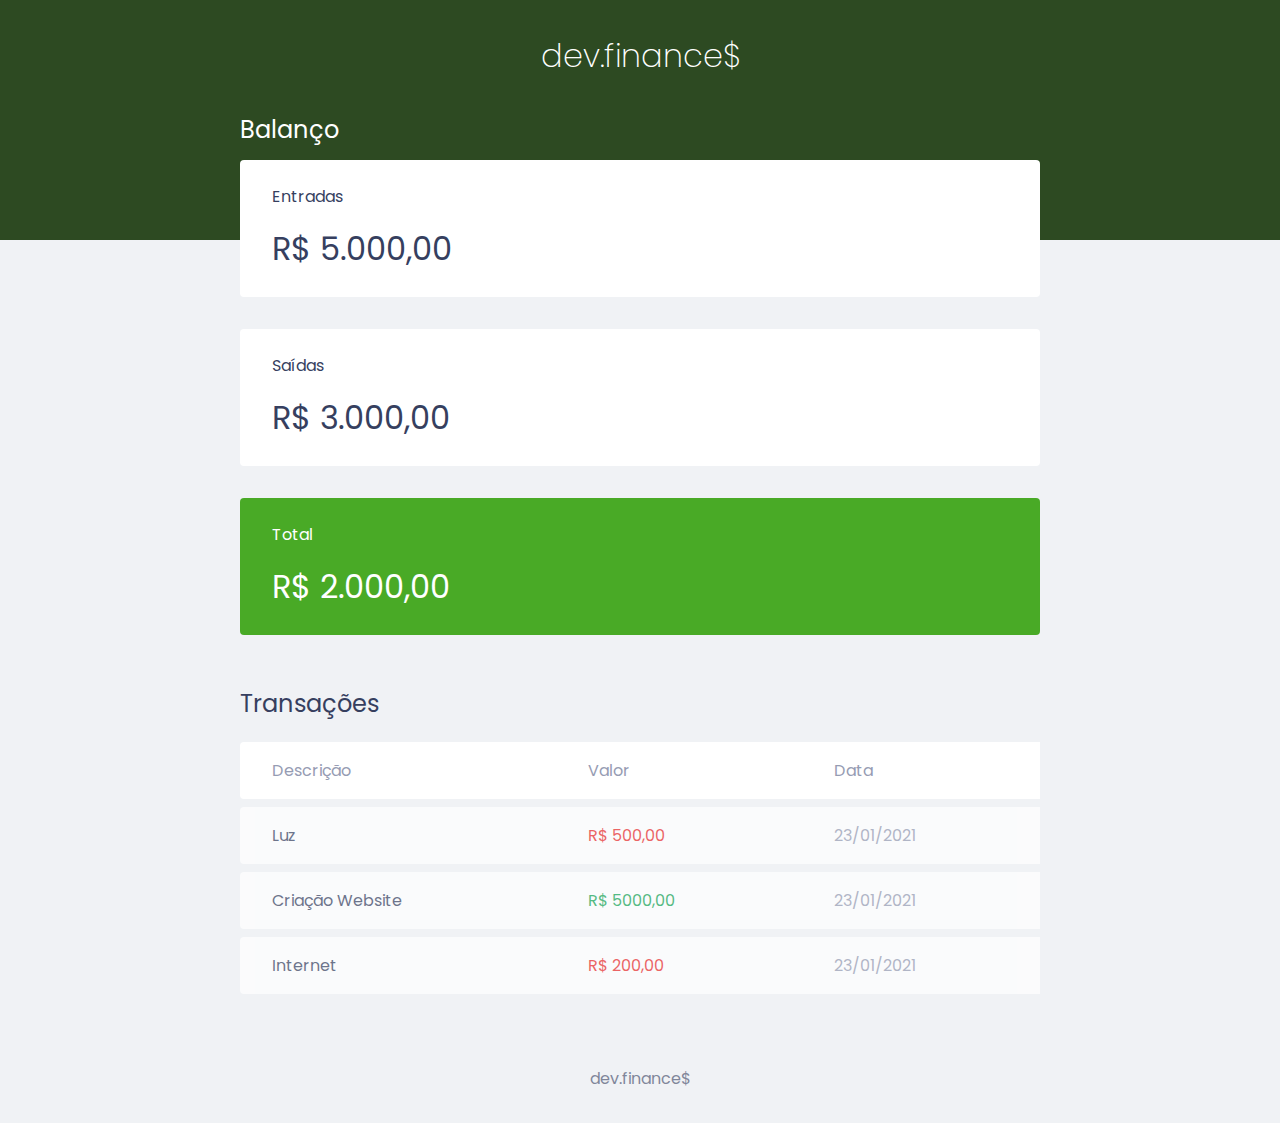
<file: Atividades/A12/index.html>
<!DOCTYPE html>
<html lang="pt-br">

<head>
    <meta charset="UTF-8">
    <meta http-equiv="X-UA-Compatible" content="IE=edge">
    <meta name="viewport" content="width=device-width, initial-scale=1.0">
    <link rel="stylesheet" href="style.css">
    <title>dev.finance$</title>
</head>

<body>
    <header>
        <h1 id="logo">dev.finance$</h1>
    </header>

    <main class="container">

        <section id="Balance">
            <h2>Balanço</h2>

            <div class="card">
                <h3>Entradas</h3>
                <p>R$ 5.000,00</p>
            </div>

            <div class="card">
                <h3>Saídas</h3>
                <p>R$ 3.000,00</p>
            </div>

            <div class="card total">
                <h3>Total</h3>
                <p>R$ 2.000,00</p>
            </div>
        </section>

        <section id="Transaction">
            <h2>Transações</h2>
        </section>

        <table id="data-table">
            <thead>
                <tr>
                    <th>Descrição</th>
                    <th>Valor</th>
                    <th>Data</th>
                </tr>
            </thead>

            <tbody>
                <tr>
                    <td class="description">Luz</td>
                    <td class="expense">R$ 500,00</td>
                    <td class="date">23/01/2021</td>
                </tr>

                <tr>
                    <td class="description">Criação Website</td>
                    <td class="income">R$ 5000,00</td>
                    <td class="date">23/01/2021</td>
                </tr>

                <tr>
                    <td class="description">Internet</td>
                    <td class="expense">R$ 200,00</td>
                    <td class="date">23/01/2021</td>
                </tr>
            </tbody>
        </table>
    </main>


    <footer>
        <p>dev.finance$</p>
    </footer>

</body>

</html>
</file>
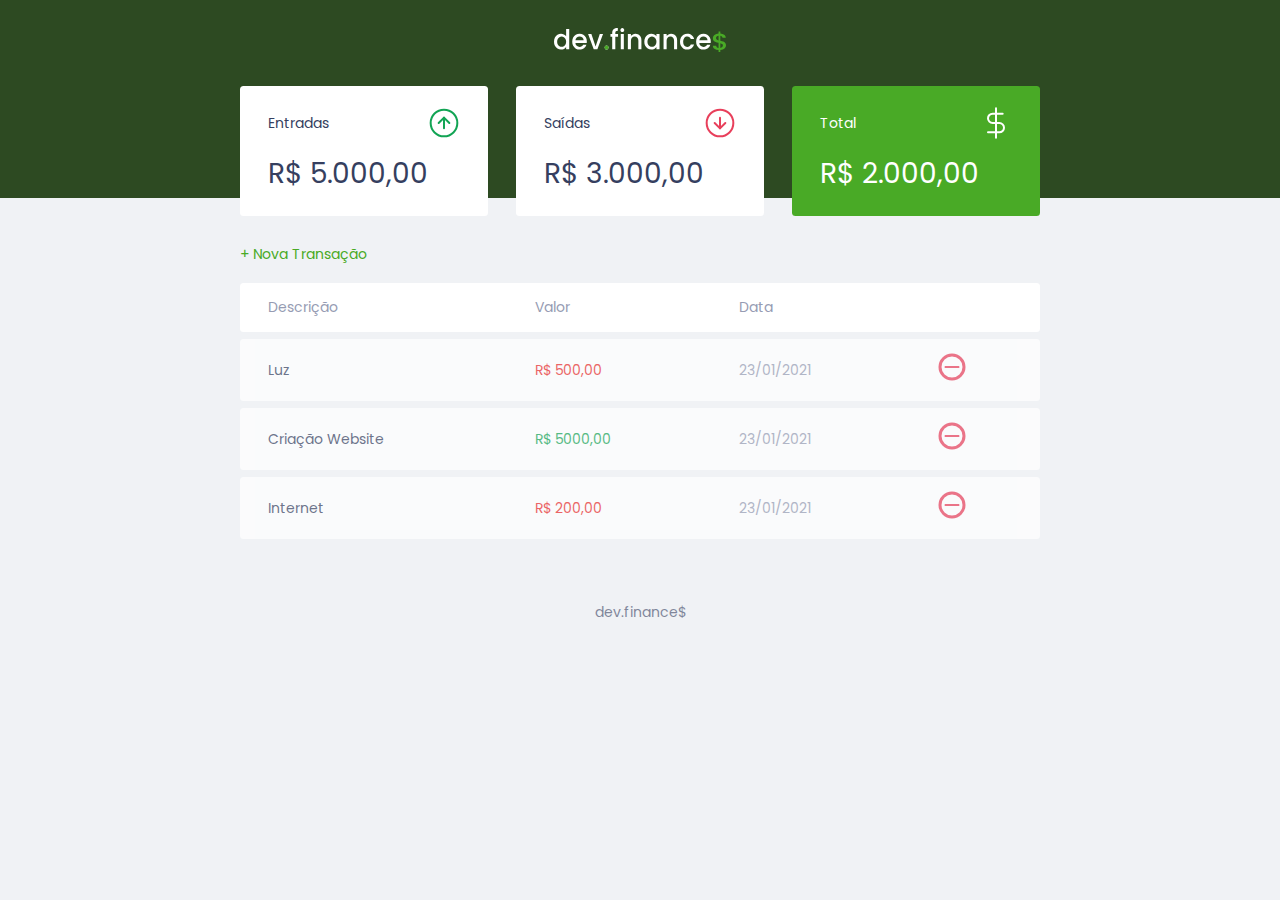
<file: Atividades/A13/index.html>
<!DOCTYPE html>
<html lang="pt-br">

<head>
    <meta charset="UTF-8">
    <meta http-equiv="X-UA-Compatible" content="IE=edge">
    <meta name="viewport" content="width=device-width, initial-scale=1.0">
    <link rel="stylesheet" href="style.css">
    <title>dev.finance$</title>
</head>

<body>
    <header>
        <img src="./assets/logo.svg" alt="Logo Dev Finance">
    </header>

    <main class="container">

        <section id="Balance">
            <h2 class="sr-only">Balanço</h2>

            <div class="card">
                <h3>
                    <span>Entradas</span>
                    <img src="./assets/income.svg" alt="Imagem de entradas">
                </h3>
                <p>R$ 5.000,00</p>
            </div>

            <div class="card">
                <h3>
                    <span>Saídas</span>
                    <img src="./assets/expense.svg" alt="Imagem de saídas">
                </h3>
                <p>R$ 3.000,00</p>
            </div>

            <div class="card total">
                <h3>
                    <span>Total</span>
                    <img src="./assets/total.svg" alt="Imagem de total">
                </h3>
                <p>R$ 2.000,00</p>
            </div>
        </section>

        <section id="Transaction">
            <h2 class="sr-only">Transações</h2>
        </section>

        <a href="#" onclick = "Modal.open()" class="button new">+ Nova Transação</a>

        <table id="data-table">
            <thead>
                <tr>
                    <th>Descrição</th>
                    <th>Valor</th>
                    <th>Data</th>
                    <th></th>
                </tr>
            </thead>

            <tbody>
                <tr>
                    <td class="description">Luz</td>
                    <td class="expense">R$ 500,00</td>
                    <td class="date">23/01/2021</td>
                    <td>
                        <img src="./assets/minus.svg" alt="Remover transação">
                    </td>
                </tr>

                <tr>
                    <td class="description">Criação Website</td>
                    <td class="income">R$ 5000,00</td>
                    <td class="date">23/01/2021</td>
                    <td>
                        <img src="./assets/minus.svg" alt="Remover transação">
                    </td>
                </tr>

                <tr>
                    <td class="description">Internet</td>
                    <td class="expense">R$ 200,00</td>
                    <td class="date">23/01/2021</td>
                    <td>
                        <img src="./assets/minus.svg" alt="Remover transação">
                    </td>
                </tr>
            </tbody>
        </table>
    </main>

    <div class="modal-overlay">
        <div class="modal">
            <div id="form">
                <h2>Nova Transação</h2>
                <form action="">
                    <div class="input-group">
                        <label class="sr-only" for="description">Descrição</label>
                        <input type="text" id="description" name="description" placeholder="Descrição">
                    </div>

                    <div class="input-group">
                        <label class="sr-only" for="amount">Valor</label>
                        <input type="number" step="0.01" id="amount" name="amount" placeholder="0,00">
                        <small class="help"> Use o sinal - (negativo) para despesas e , (vírgula) para casas
                            decimais.</small>
                    </div>

                    <div class="input-group">
                        <label class="sr-only" for="date">Data</label>
                        <input type="date" id="date" name="date">
                    </div>

                    <div class="input-group actions">
                        <a href="#"  onclick = "Modal.close()"  class="button cancel">Cancelar</a>
                        <button>Salvar</button>
                    </div>
                </form>
            </div>
        </div>
    </div>


    <footer>
        <p>dev.finance$</p>
    </footer>

    <script>
        const Modal = {
            open(){
                //abrir modal
                //adicionar a classe active ao modal
                document.querySelector('.modal-overlay')
                .classList.add('active')
            },

            close(){
                //fechar o modal
                //remover a classe active do modal
                document.querySelector('.modal-overlay')
                .classList.remove('active')
            }
        }
    </script>

</body>

</html>
</file>
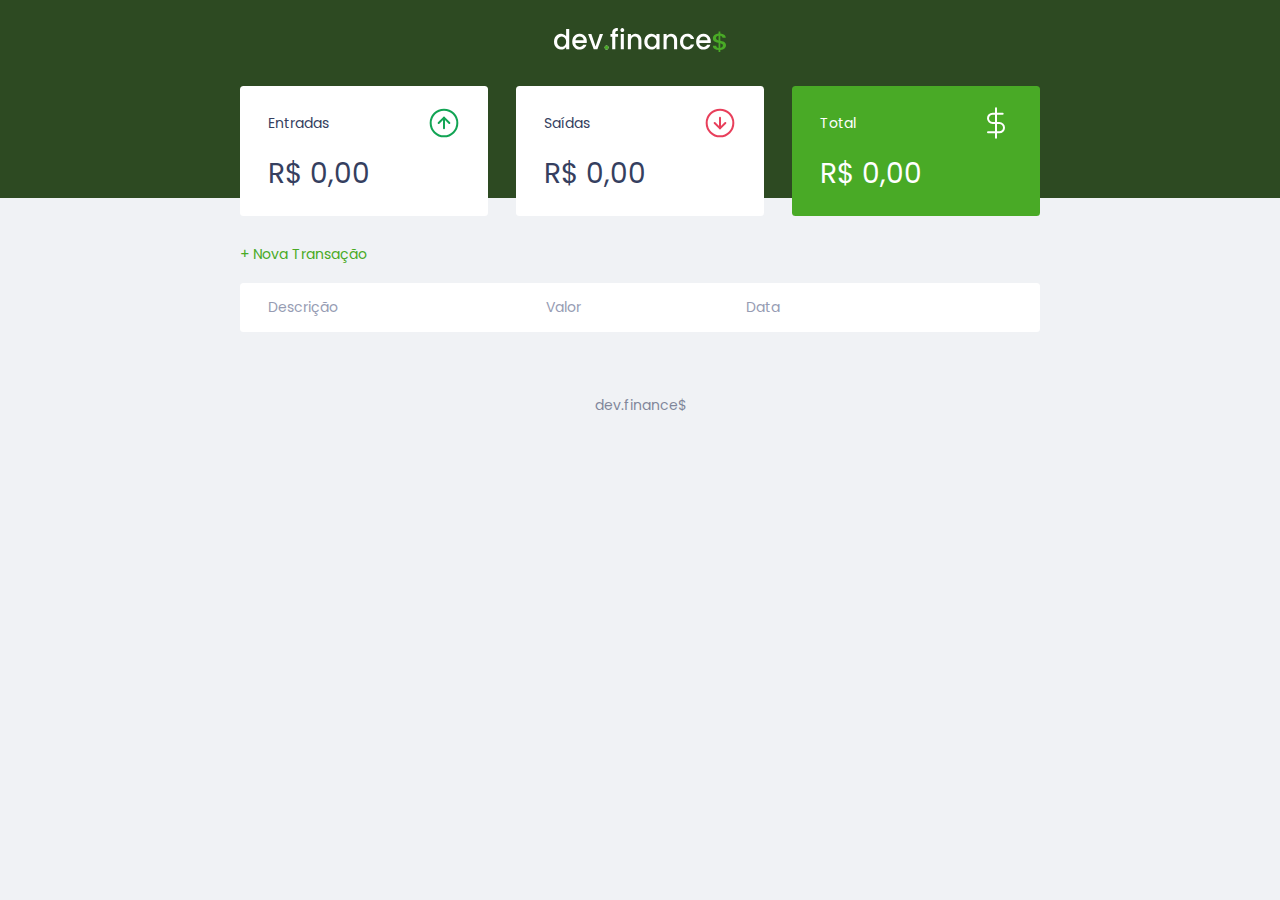
<file: Atividades/A14/index.html>
<!DOCTYPE html>
<html lang="pt-br">

<head>
    <meta charset="UTF-8">
    <meta http-equiv="X-UA-Compatible" content="IE=edge">
    <meta name="viewport" content="width=device-width, initial-scale=1.0">
    <link rel="stylesheet" href="style.css">
    <title>dev.finance$</title>
</head>

<body>
    <header>
        <img src="./assets/logo.svg" alt="Logo Dev Finance">
    </header>

    <main class="container">

        <section id="Balance">
            <h2 class="sr-only">Balanço</h2>

            <div class="card">
                <h3>
                    <span>Entradas</span>
                    <img src="./assets/income.svg" alt="Imagem de entradas">
                </h3>
                <p id= "incomeDisplay">0,00</p>
            </div>

            <div class="card">
                <h3>
                    <span>Saídas</span>
                    <img src="./assets/expense.svg" alt="Imagem de saídas">
                </h3>
                <p id= "expenseDisplay">0,00</p>
            </div>

            <div class="card total">
                <h3>
                    <span>Total</span>
                    <img src="./assets/total.svg" alt="Imagem de total">
                </h3>
                <p id= "totalDisplay">R$ 2.000,00</p>
            </div>
        </section>

        <section id="Transaction">
            <h2 class="sr-only">Transações</h2>
        </section>

        <a href="#" onclick = "Modal.open()" class="button new">+ Nova Transação</a>

        <table id="data-table">
            <thead>
                <tr>
                    <th>Descrição</th>
                    <th>Valor</th>
                    <th>Data</th>
                    <th></th>
                </tr>
            </thead>

            <tbody>
            
            </tbody>
        </table>
    </main>

    <div class="modal-overlay">
        <div class="modal">
            <div id="form">
                <h2>Nova Transação</h2>
                <form action="" onsubmit= "Form.submit(event)">
                    <div class="input-group">
                        <label class="sr-only" for="description">Descrição</label>
                        <input type="text" id="description" name="description" placeholder="Descrição">
                    </div>

                    <div class="input-group">
                        <label class="sr-only" for="amount">Valor</label>
                        <input type="number" step="0.01" id="amount" name="amount" placeholder="0,00">
                        <small class="help"> Use o sinal - (negativo) para despesas e , (vírgula) para casas
                            decimais.</small>
                    </div>

                    <div class="input-group">
                        <label class="sr-only" for="date">Data</label>
                        <input type="date" id="date" name="date">
                    </div>

                    <div class="input-group actions">
                        <a href="#"  onclick = "Modal.close()"  class="button cancel">Cancelar</a>
                        <button>Salvar</button>
                    </div>
                </form>
            </div>
        </div>
    </div>


    <footer>
        <p>dev.finance$</p>
    </footer>

    <script src="./script.js"></script>

</body>

</html>
</file>
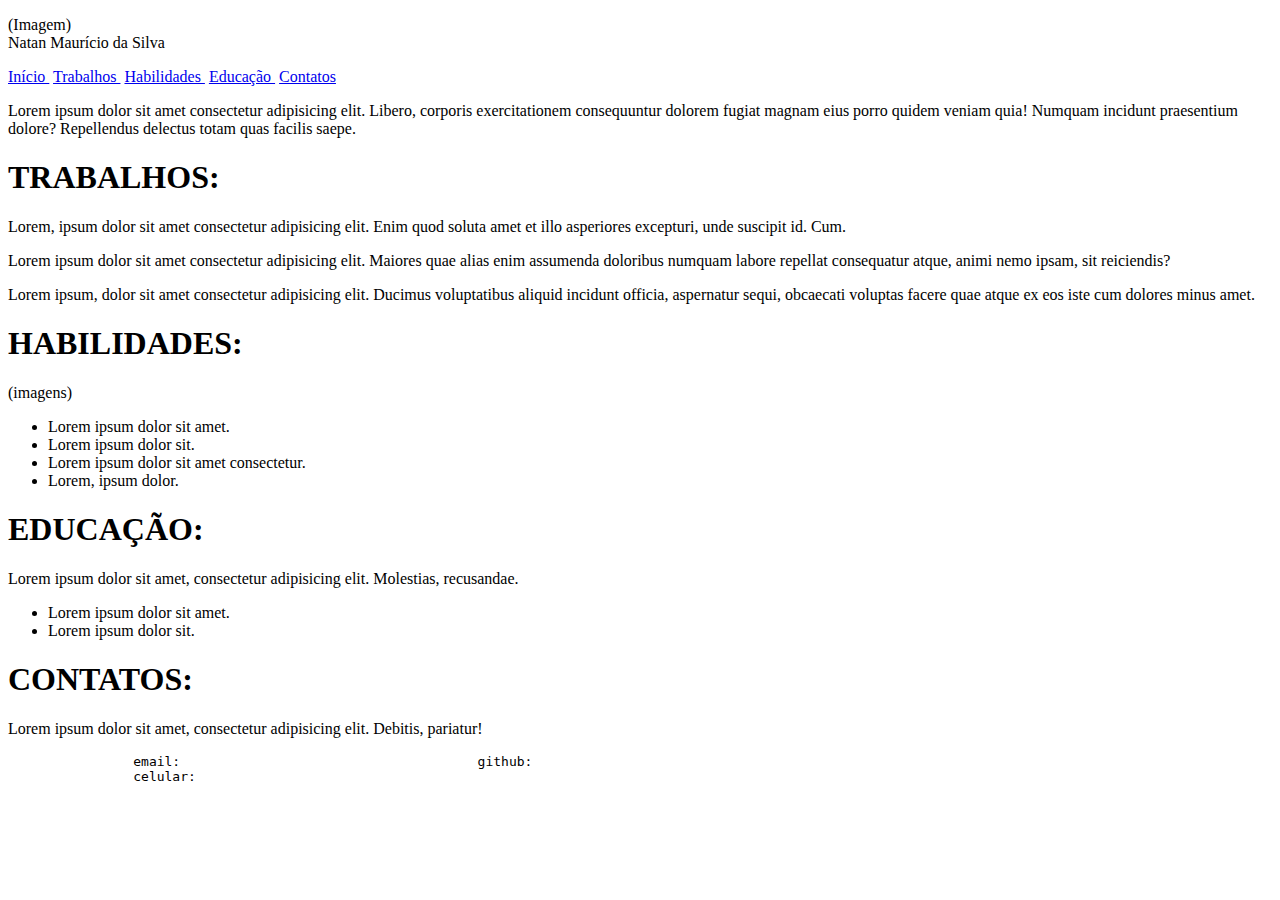
<file: Atividades/A4/Atividade4.html>
<!DOCTYPE html>
<html lang="pt-br">
<head>
    <meta charset="UTF-8">
    <title>Atividade 4</title>
</head>

<body>
    <header> 
        <p>(Imagem)<br>Natan Maurício da Silva</p>
        <nav>
            <!--Links de Navegação:-->
            <a href="#">Início&nbsp;</a>
            <a href="#">Trabalhos&nbsp;</a>
            <a href="#">Habilidades&nbsp;</a>
            <a href="#">Educação&nbsp;</a>
            <a href="#">Contatos</a>
        </nav>
    </header>

    <main>

        <article>
            <!--Apresentação:-->
            <p>Lorem ipsum dolor sit amet consectetur adipisicing elit. Libero, corporis exercitationem consequuntur dolorem fugiat magnam eius porro quidem veniam quia! Numquam incidunt praesentium dolore? Repellendus delectus totam quas facilis saepe.</p>
        </article>

        <article> 
            <h1>TRABALHOS:</h1>
            <p>Lorem, ipsum dolor sit amet consectetur adipisicing elit. Enim quod soluta amet et illo asperiores excepturi, unde suscipit id. Cum.</p>
            <p>Lorem ipsum dolor sit amet consectetur adipisicing elit. Maiores quae alias enim assumenda doloribus numquam labore repellat consequatur atque, animi nemo ipsam, sit reiciendis?</p>
            <p>Lorem ipsum, dolor sit amet consectetur adipisicing elit. Ducimus voluptatibus aliquid incidunt officia, aspernatur sequi, obcaecati voluptas facere quae atque ex eos iste cum dolores minus amet.</p>
        </article>

        <article> 
            <h1>HABILIDADES:</h1>
            <p>(imagens)</p>
            <ul>
                <li>Lorem ipsum dolor sit amet.</li>
                <li>Lorem ipsum dolor sit.</li>
                <li>Lorem ipsum dolor sit amet consectetur.</li>
                <li>Lorem, ipsum dolor.</li>
            </ul>
        </article>

        <article>
            <h1>EDUCAÇÃO:</h1>
            <p>Lorem ipsum dolor sit amet, consectetur adipisicing elit. Molestias, recusandae.</p>
            <ul>
                <li>Lorem ipsum dolor sit amet.</li>
                <li>Lorem ipsum dolor sit.</li>
            </ul>
        </article>

        <article> 
            <h1>CONTATOS:</h1>
            <p>Lorem ipsum dolor sit amet, consectetur adipisicing elit. Debitis, pariatur!</p>
            <pre>
                email:                                      github:
                celular:
            </pre>
        </article>

    </main>
</body>

</html>
</file>
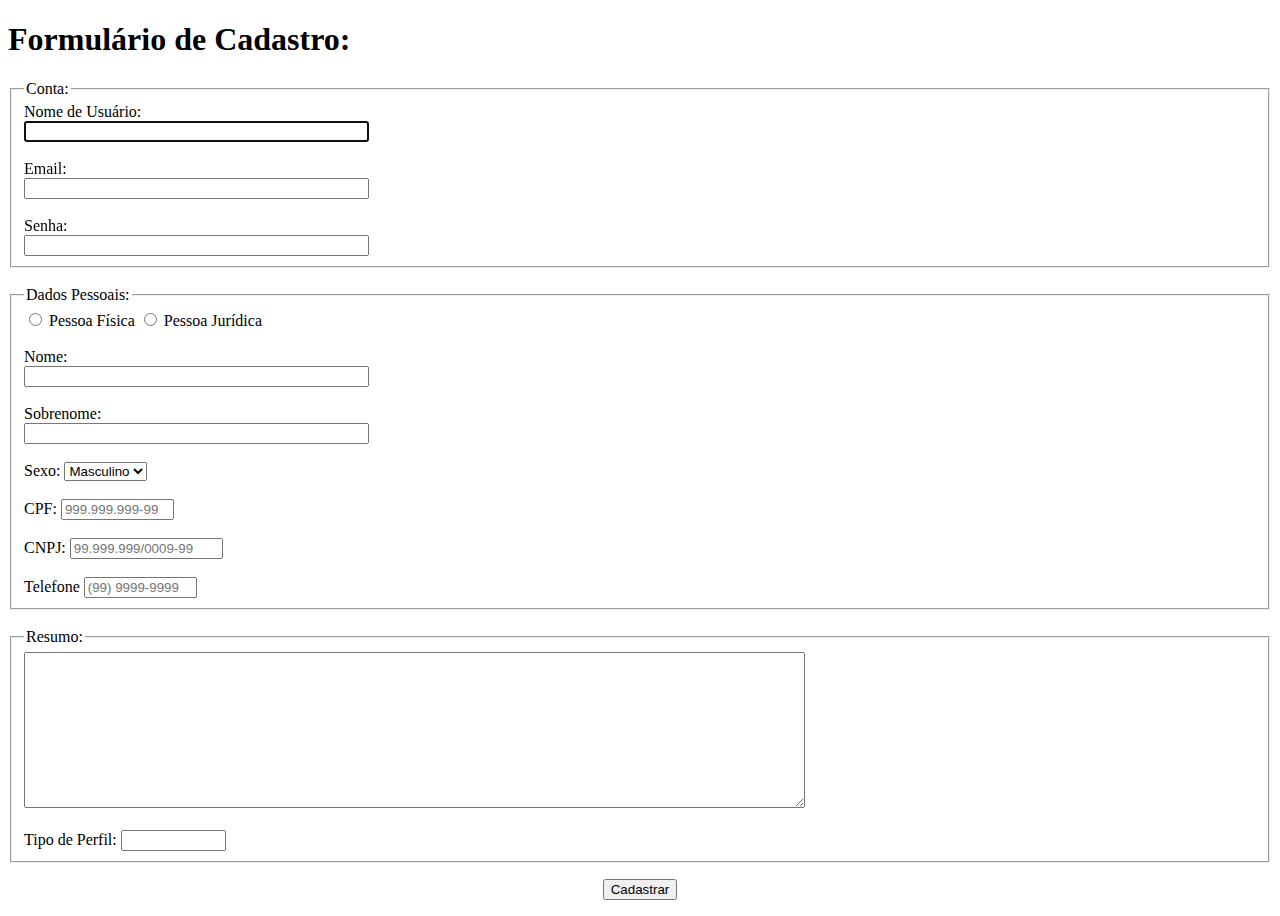
<file: Atividades/A5/Atividade5.html>
<!DOCTYPE html>
<html lang="pt-br">
<head>
    <meta charset="UTF-8">
    <title>Atividade 5</title>
</head>

<body>
    <h1>Formulário de Cadastro:</h1>
    <form>
        <fieldset>
            <legend>Conta:</legend>
            <label for="uname">Nome de Usuário:</label>
            <br>
            <input type="text" id="uname" name="uname" autofocus required size="40">
            <br><br>
            <label for="email">Email:</label>
            <br>
            <input type="email" id="email" name="email" required autocomplete="off" size="40">
            <br><br>
            <label for="senha">Senha:</label>
            <br>
            <input type="password" id="senha" name="senha" required size="40">
        </fieldset><br>
        
        <fieldset>
            <legend>Dados Pessoais:</legend>
            <input type="radio" id="F" name="Pessoa" value="Física">
            <label for="F">Pessoa Física</label>
            <input type="radio" id="J" name="Pessoa" value="Jurídica">
            <label for="J">Pessoa Jurídica</label>
            <br><br>

            <label for="fname">Nome:</label>
            <br>
            <input type="text" id="fname" name="fname" required size="40">
            <br><br>

            <label for="snome">Sobrenome:</label>
            <br>
            <input type="text" id="snome" name="snome" required size="40">
            <br><br>

            <label for="sexo">Sexo: </label>
            <select id="sexo" name="sexo">
                <option value="M">Masculino</option>
                <option value="F">Feminino</option>
                <option value="O">Outro</option>
            </select><br>
            <br>

            <label for="cpf">CPF:</label>
            <input type="text" id="cpf" inputmode="number" minlength="14" maxlength="14" size="11" placeholder="999.999.999-99" pattern="^[0-9]{3}.?[0-9]{3}.?[0-9]{3}-?[0-9]{2}" autocomplete="off">
            <br><br>

            <label for="cpf">CNPJ:</label>
            <input type="text" id="cnpj" inputmode="number" minlength="18" maxlength="18" size="16" placeholder="99.999.999/0009-99" pattern="^[0-9]{2}.?[0-9]{3}.?[0-9]{3}/?[0]{3}?[1-2]{1}-?[0-9]{2}" autocomplete="off">
            <br><br>

            <label for="phone">Telefone</label>
            <input type="tel" id="phone" name="phone"  size="11" placeholder="(99) 9999-9999" pattern="(\([0-9]{2}\))\s([9]{1})?([0-9]{4})-([0-9]{4})">
        </fieldset><br>

        <fieldset>
            <legend>Resumo:</legend>
            <textarea name="message" rows="10" cols="95"></textarea><br>
            <br>

            <label for="tipo">Tipo de Perfil: </label>
            <input list="tipo" size="10">
            <datalist id="tipo">
                <option value="Profissional">
                <option value="Pessoal">
            </datalist><br>
        </fieldset>

        <p style="text-align:center"><input type="submit" value="Cadastrar"></p>
    </form>
</body>
</html>
</file>
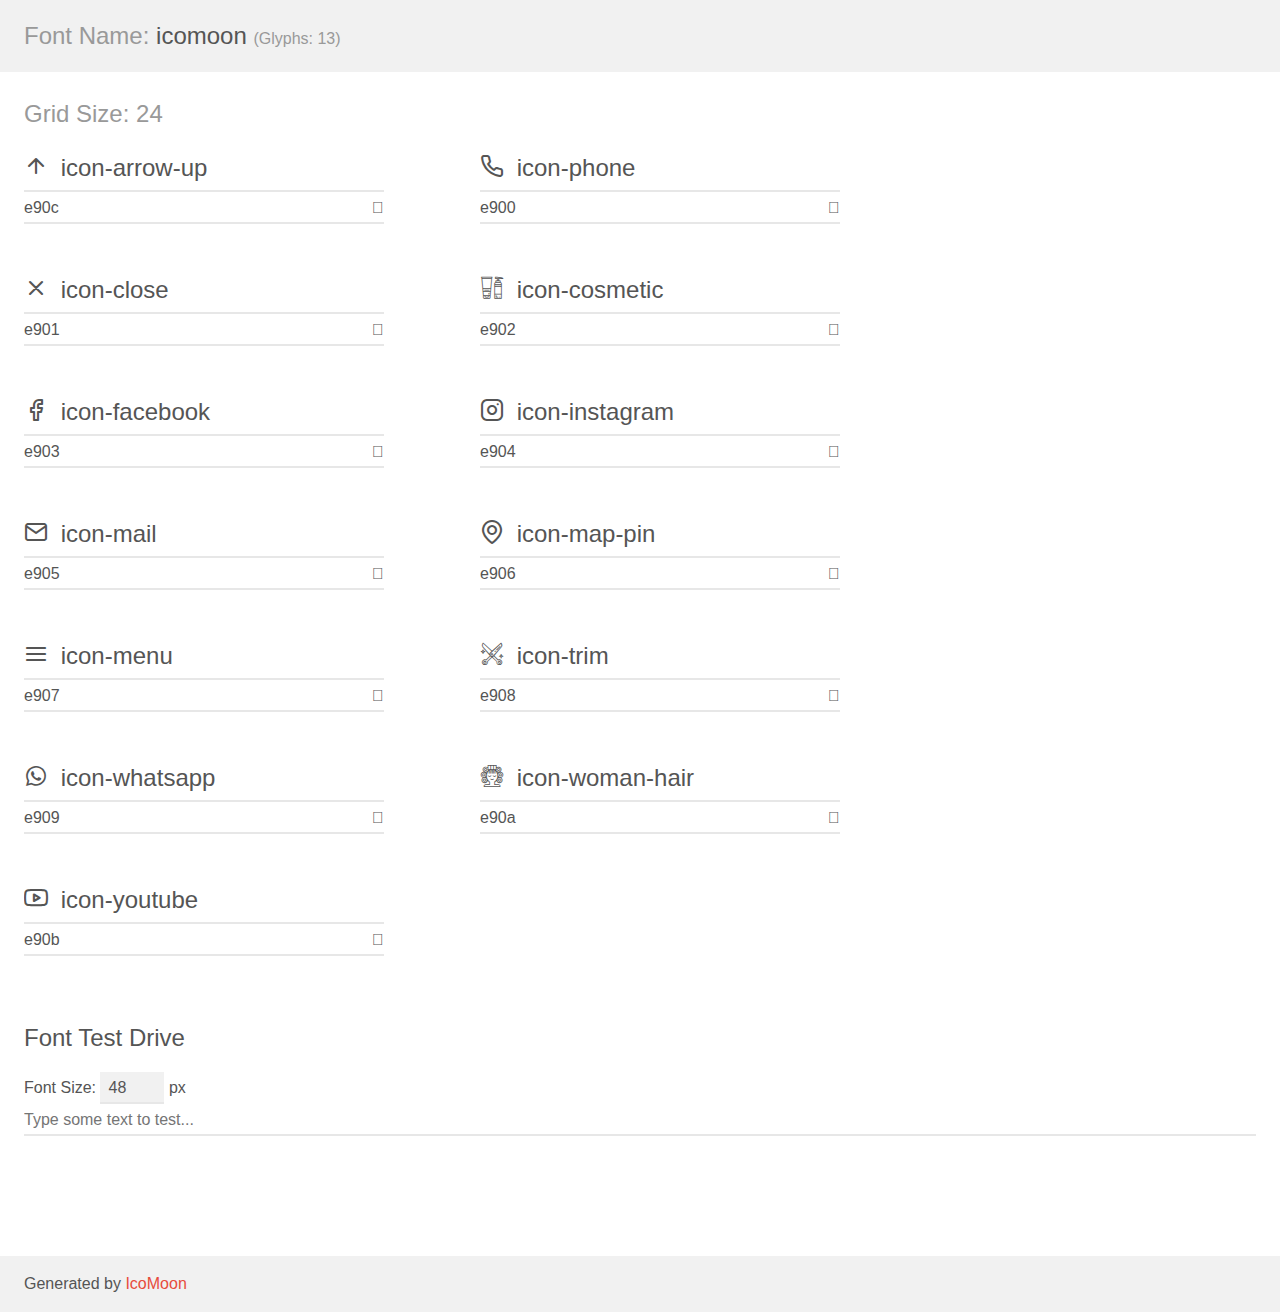
<file: Atividades/A10/assets/fonts/demo.html>
<!doctype html>
<html>
<head>
    <meta charset="utf-8">
    <title>IcoMoon Demo</title>
    <meta name="description" content="An Icon Font Generated By IcoMoon.io">
    <meta name="viewport" content="width=device-width, initial-scale=1">
    <link rel="stylesheet" href="demo-files/demo.css">
    <link rel="stylesheet" href="style.css"></head>
<body>
    <div class="bgc1 clearfix">
        <h1 class="mhmm mvm"><span class="fgc1">Font Name:</span> icomoon <small class="fgc1">(Glyphs:&nbsp;13)</small></h1>
    </div>
    <div class="clearfix mhl ptl">
        <h1 class="mvm mtn fgc1">Grid Size: 24</h1>
        <div class="glyph fs1">
            <div class="clearfix bshadow0 pbs">
                <span class="icon-arrow-up"></span>
                <span class="mls"> icon-arrow-up</span>
            </div>
            <fieldset class="fs0 size1of1 clearfix hidden-false">
                <input type="text" readonly value="e90c" class="unit size1of2" />
                <input type="text" maxlength="1" readonly value="&#xe90c;" class="unitRight size1of2 talign-right" />
            </fieldset>
            <div class="fs0 bshadow0 clearfix hidden-true">
                <span class="unit pvs fgc1">liga: </span>
                <input type="text" readonly value="" class="liga unitRight" />
            </div>
        </div>
        <div class="glyph fs1">
            <div class="clearfix bshadow0 pbs">
                <span class="icon-phone"></span>
                <span class="mls"> icon-phone</span>
            </div>
            <fieldset class="fs0 size1of1 clearfix hidden-false">
                <input type="text" readonly value="e900" class="unit size1of2" />
                <input type="text" maxlength="1" readonly value="&#xe900;" class="unitRight size1of2 talign-right" />
            </fieldset>
            <div class="fs0 bshadow0 clearfix hidden-true">
                <span class="unit pvs fgc1">liga: </span>
                <input type="text" readonly value="" class="liga unitRight" />
            </div>
        </div>
        <div class="glyph fs1">
            <div class="clearfix bshadow0 pbs">
                <span class="icon-close"></span>
                <span class="mls"> icon-close</span>
            </div>
            <fieldset class="fs0 size1of1 clearfix hidden-false">
                <input type="text" readonly value="e901" class="unit size1of2" />
                <input type="text" maxlength="1" readonly value="&#xe901;" class="unitRight size1of2 talign-right" />
            </fieldset>
            <div class="fs0 bshadow0 clearfix hidden-true">
                <span class="unit pvs fgc1">liga: </span>
                <input type="text" readonly value="" class="liga unitRight" />
            </div>
        </div>
        <div class="glyph fs1">
            <div class="clearfix bshadow0 pbs">
                <span class="icon-cosmetic"></span>
                <span class="mls"> icon-cosmetic</span>
            </div>
            <fieldset class="fs0 size1of1 clearfix hidden-false">
                <input type="text" readonly value="e902" class="unit size1of2" />
                <input type="text" maxlength="1" readonly value="&#xe902;" class="unitRight size1of2 talign-right" />
            </fieldset>
            <div class="fs0 bshadow0 clearfix hidden-true">
                <span class="unit pvs fgc1">liga: </span>
                <input type="text" readonly value="" class="liga unitRight" />
            </div>
        </div>
        <div class="glyph fs1">
            <div class="clearfix bshadow0 pbs">
                <span class="icon-facebook"></span>
                <span class="mls"> icon-facebook</span>
            </div>
            <fieldset class="fs0 size1of1 clearfix hidden-false">
                <input type="text" readonly value="e903" class="unit size1of2" />
                <input type="text" maxlength="1" readonly value="&#xe903;" class="unitRight size1of2 talign-right" />
            </fieldset>
            <div class="fs0 bshadow0 clearfix hidden-true">
                <span class="unit pvs fgc1">liga: </span>
                <input type="text" readonly value="" class="liga unitRight" />
            </div>
        </div>
        <div class="glyph fs1">
            <div class="clearfix bshadow0 pbs">
                <span class="icon-instagram"></span>
                <span class="mls"> icon-instagram</span>
            </div>
            <fieldset class="fs0 size1of1 clearfix hidden-false">
                <input type="text" readonly value="e904" class="unit size1of2" />
                <input type="text" maxlength="1" readonly value="&#xe904;" class="unitRight size1of2 talign-right" />
            </fieldset>
            <div class="fs0 bshadow0 clearfix hidden-true">
                <span class="unit pvs fgc1">liga: </span>
                <input type="text" readonly value="" class="liga unitRight" />
            </div>
        </div>
        <div class="glyph fs1">
            <div class="clearfix bshadow0 pbs">
                <span class="icon-mail"></span>
                <span class="mls"> icon-mail</span>
            </div>
            <fieldset class="fs0 size1of1 clearfix hidden-false">
                <input type="text" readonly value="e905" class="unit size1of2" />
                <input type="text" maxlength="1" readonly value="&#xe905;" class="unitRight size1of2 talign-right" />
            </fieldset>
            <div class="fs0 bshadow0 clearfix hidden-true">
                <span class="unit pvs fgc1">liga: </span>
                <input type="text" readonly value="" class="liga unitRight" />
            </div>
        </div>
        <div class="glyph fs1">
            <div class="clearfix bshadow0 pbs">
                <span class="icon-map-pin"></span>
                <span class="mls"> icon-map-pin</span>
            </div>
            <fieldset class="fs0 size1of1 clearfix hidden-false">
                <input type="text" readonly value="e906" class="unit size1of2" />
                <input type="text" maxlength="1" readonly value="&#xe906;" class="unitRight size1of2 talign-right" />
            </fieldset>
            <div class="fs0 bshadow0 clearfix hidden-true">
                <span class="unit pvs fgc1">liga: </span>
                <input type="text" readonly value="" class="liga unitRight" />
            </div>
        </div>
        <div class="glyph fs1">
            <div class="clearfix bshadow0 pbs">
                <span class="icon-menu"></span>
                <span class="mls"> icon-menu</span>
            </div>
            <fieldset class="fs0 size1of1 clearfix hidden-false">
                <input type="text" readonly value="e907" class="unit size1of2" />
                <input type="text" maxlength="1" readonly value="&#xe907;" class="unitRight size1of2 talign-right" />
            </fieldset>
            <div class="fs0 bshadow0 clearfix hidden-true">
                <span class="unit pvs fgc1">liga: </span>
                <input type="text" readonly value="" class="liga unitRight" />
            </div>
        </div>
        <div class="glyph fs1">
            <div class="clearfix bshadow0 pbs">
                <span class="icon-trim"></span>
                <span class="mls"> icon-trim</span>
            </div>
            <fieldset class="fs0 size1of1 clearfix hidden-false">
                <input type="text" readonly value="e908" class="unit size1of2" />
                <input type="text" maxlength="1" readonly value="&#xe908;" class="unitRight size1of2 talign-right" />
            </fieldset>
            <div class="fs0 bshadow0 clearfix hidden-true">
                <span class="unit pvs fgc1">liga: </span>
                <input type="text" readonly value="" class="liga unitRight" />
            </div>
        </div>
        <div class="glyph fs1">
            <div class="clearfix bshadow0 pbs">
                <span class="icon-whatsapp"></span>
                <span class="mls"> icon-whatsapp</span>
            </div>
            <fieldset class="fs0 size1of1 clearfix hidden-false">
                <input type="text" readonly value="e909" class="unit size1of2" />
                <input type="text" maxlength="1" readonly value="&#xe909;" class="unitRight size1of2 talign-right" />
            </fieldset>
            <div class="fs0 bshadow0 clearfix hidden-true">
                <span class="unit pvs fgc1">liga: </span>
                <input type="text" readonly value="" class="liga unitRight" />
            </div>
        </div>
        <div class="glyph fs1">
            <div class="clearfix bshadow0 pbs">
                <span class="icon-woman-hair"></span>
                <span class="mls"> icon-woman-hair</span>
            </div>
            <fieldset class="fs0 size1of1 clearfix hidden-false">
                <input type="text" readonly value="e90a" class="unit size1of2" />
                <input type="text" maxlength="1" readonly value="&#xe90a;" class="unitRight size1of2 talign-right" />
            </fieldset>
            <div class="fs0 bshadow0 clearfix hidden-true">
                <span class="unit pvs fgc1">liga: </span>
                <input type="text" readonly value="" class="liga unitRight" />
            </div>
        </div>
        <div class="glyph fs1">
            <div class="clearfix bshadow0 pbs">
                <span class="icon-youtube"></span>
                <span class="mls"> icon-youtube</span>
            </div>
            <fieldset class="fs0 size1of1 clearfix hidden-false">
                <input type="text" readonly value="e90b" class="unit size1of2" />
                <input type="text" maxlength="1" readonly value="&#xe90b;" class="unitRight size1of2 talign-right" />
            </fieldset>
            <div class="fs0 bshadow0 clearfix hidden-true">
                <span class="unit pvs fgc1">liga: </span>
                <input type="text" readonly value="" class="liga unitRight" />
            </div>
        </div>
    </div>

    <!--[if gt IE 8]><!-->
    <div class="mhl clearfix mbl">
        <h1>Font Test Drive</h1>
        <label>
            Font Size: <input id="fontSize" type="number" class="textbox0 mbm"
            min="8" value="48" />
            px
        </label>
        <input id="testText" type="text" class="phl size1of1 mvl"
        placeholder="Type some text to test..." value=""/>
        <div id="testDrive" class="icon-" style="font-family: icomoon">&nbsp;
        </div>
    </div>
    <!--<![endif]-->
    <div class="bgc1 clearfix">
        <p class="mhl">Generated by <a href="https://icomoon.io/app">IcoMoon</a></p>
    </div>

    <script src="demo-files/demo.js"></script>
</body>
</html>
</file>
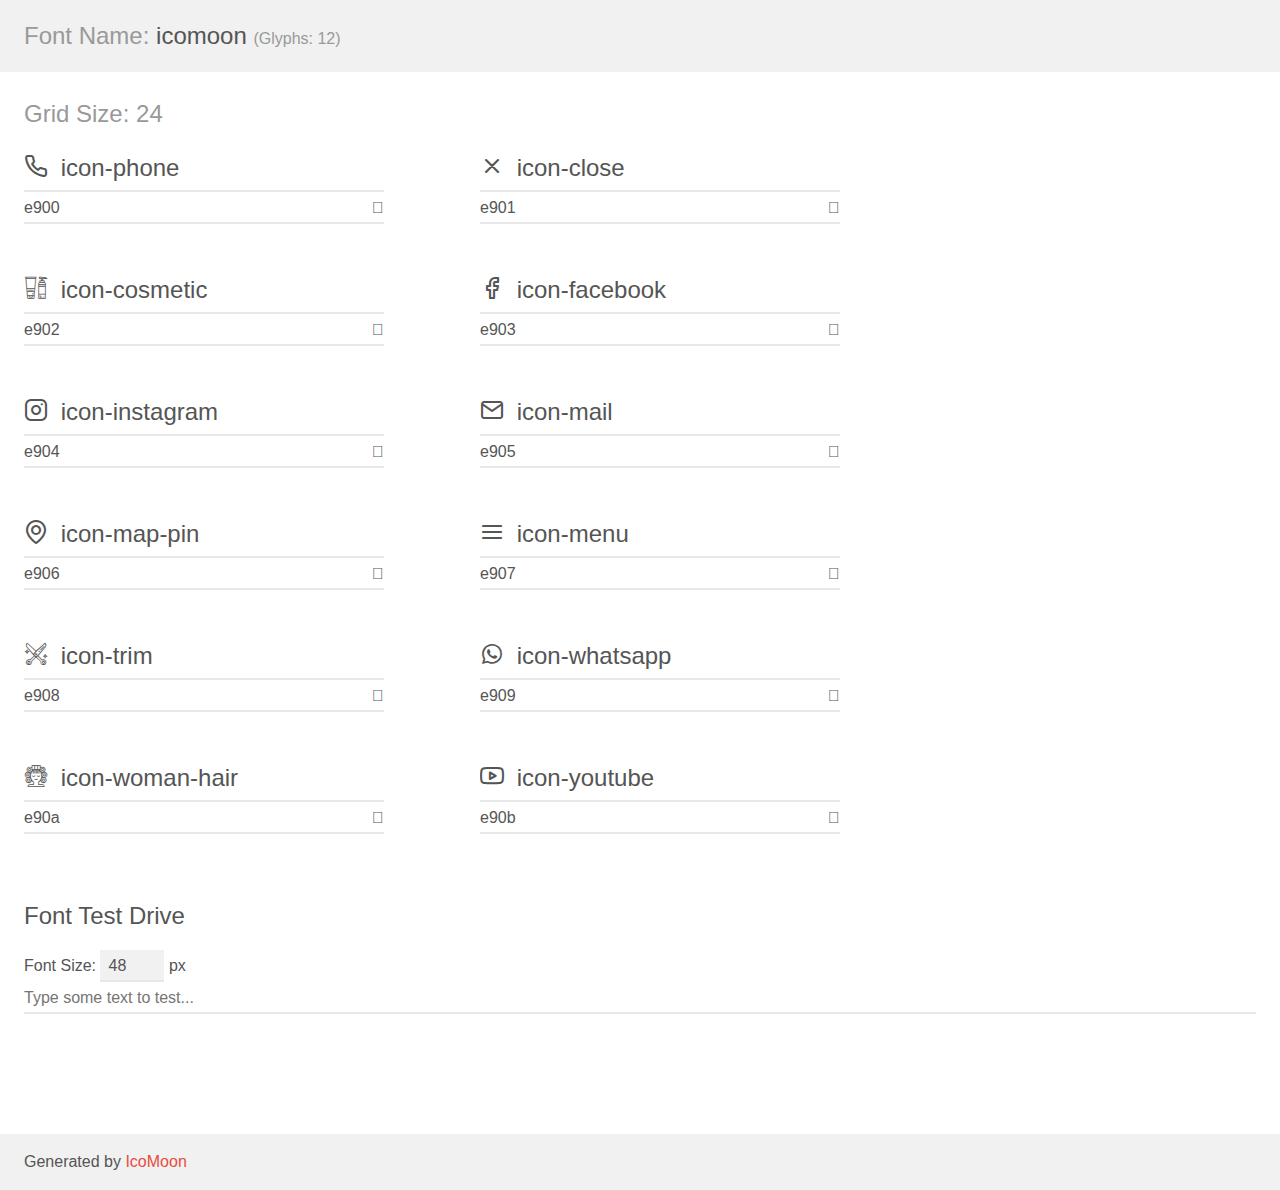
<file: Atividades/A7/assets/fonts/demo.html>
<!doctype html>
<html>
<head>
    <meta charset="utf-8">
    <title>IcoMoon Demo</title>
    <meta name="description" content="An Icon Font Generated By IcoMoon.io">
    <meta name="viewport" content="width=device-width, initial-scale=1">
    <link rel="stylesheet" href="demo-files/demo.css">
    <link rel="stylesheet" href="style.css"></head>
<body>
    <div class="bgc1 clearfix">
        <h1 class="mhmm mvm"><span class="fgc1">Font Name:</span> icomoon <small class="fgc1">(Glyphs:&nbsp;12)</small></h1>
    </div>
    <div class="clearfix mhl ptl">
        <h1 class="mvm mtn fgc1">Grid Size: 24</h1>
        <div class="glyph fs1">
            <div class="clearfix bshadow0 pbs">
                <span class="icon-phone"></span>
                <span class="mls"> icon-phone</span>
            </div>
            <fieldset class="fs0 size1of1 clearfix hidden-false">
                <input type="text" readonly value="e900" class="unit size1of2" />
                <input type="text" maxlength="1" readonly value="&#xe900;" class="unitRight size1of2 talign-right" />
            </fieldset>
            <div class="fs0 bshadow0 clearfix hidden-true">
                <span class="unit pvs fgc1">liga: </span>
                <input type="text" readonly value="" class="liga unitRight" />
            </div>
        </div>
        <div class="glyph fs1">
            <div class="clearfix bshadow0 pbs">
                <span class="icon-close"></span>
                <span class="mls"> icon-close</span>
            </div>
            <fieldset class="fs0 size1of1 clearfix hidden-false">
                <input type="text" readonly value="e901" class="unit size1of2" />
                <input type="text" maxlength="1" readonly value="&#xe901;" class="unitRight size1of2 talign-right" />
            </fieldset>
            <div class="fs0 bshadow0 clearfix hidden-true">
                <span class="unit pvs fgc1">liga: </span>
                <input type="text" readonly value="" class="liga unitRight" />
            </div>
        </div>
        <div class="glyph fs1">
            <div class="clearfix bshadow0 pbs">
                <span class="icon-cosmetic"></span>
                <span class="mls"> icon-cosmetic</span>
            </div>
            <fieldset class="fs0 size1of1 clearfix hidden-false">
                <input type="text" readonly value="e902" class="unit size1of2" />
                <input type="text" maxlength="1" readonly value="&#xe902;" class="unitRight size1of2 talign-right" />
            </fieldset>
            <div class="fs0 bshadow0 clearfix hidden-true">
                <span class="unit pvs fgc1">liga: </span>
                <input type="text" readonly value="" class="liga unitRight" />
            </div>
        </div>
        <div class="glyph fs1">
            <div class="clearfix bshadow0 pbs">
                <span class="icon-facebook"></span>
                <span class="mls"> icon-facebook</span>
            </div>
            <fieldset class="fs0 size1of1 clearfix hidden-false">
                <input type="text" readonly value="e903" class="unit size1of2" />
                <input type="text" maxlength="1" readonly value="&#xe903;" class="unitRight size1of2 talign-right" />
            </fieldset>
            <div class="fs0 bshadow0 clearfix hidden-true">
                <span class="unit pvs fgc1">liga: </span>
                <input type="text" readonly value="" class="liga unitRight" />
            </div>
        </div>
        <div class="glyph fs1">
            <div class="clearfix bshadow0 pbs">
                <span class="icon-instagram"></span>
                <span class="mls"> icon-instagram</span>
            </div>
            <fieldset class="fs0 size1of1 clearfix hidden-false">
                <input type="text" readonly value="e904" class="unit size1of2" />
                <input type="text" maxlength="1" readonly value="&#xe904;" class="unitRight size1of2 talign-right" />
            </fieldset>
            <div class="fs0 bshadow0 clearfix hidden-true">
                <span class="unit pvs fgc1">liga: </span>
                <input type="text" readonly value="" class="liga unitRight" />
            </div>
        </div>
        <div class="glyph fs1">
            <div class="clearfix bshadow0 pbs">
                <span class="icon-mail"></span>
                <span class="mls"> icon-mail</span>
            </div>
            <fieldset class="fs0 size1of1 clearfix hidden-false">
                <input type="text" readonly value="e905" class="unit size1of2" />
                <input type="text" maxlength="1" readonly value="&#xe905;" class="unitRight size1of2 talign-right" />
            </fieldset>
            <div class="fs0 bshadow0 clearfix hidden-true">
                <span class="unit pvs fgc1">liga: </span>
                <input type="text" readonly value="" class="liga unitRight" />
            </div>
        </div>
        <div class="glyph fs1">
            <div class="clearfix bshadow0 pbs">
                <span class="icon-map-pin"></span>
                <span class="mls"> icon-map-pin</span>
            </div>
            <fieldset class="fs0 size1of1 clearfix hidden-false">
                <input type="text" readonly value="e906" class="unit size1of2" />
                <input type="text" maxlength="1" readonly value="&#xe906;" class="unitRight size1of2 talign-right" />
            </fieldset>
            <div class="fs0 bshadow0 clearfix hidden-true">
                <span class="unit pvs fgc1">liga: </span>
                <input type="text" readonly value="" class="liga unitRight" />
            </div>
        </div>
        <div class="glyph fs1">
            <div class="clearfix bshadow0 pbs">
                <span class="icon-menu"></span>
                <span class="mls"> icon-menu</span>
            </div>
            <fieldset class="fs0 size1of1 clearfix hidden-false">
                <input type="text" readonly value="e907" class="unit size1of2" />
                <input type="text" maxlength="1" readonly value="&#xe907;" class="unitRight size1of2 talign-right" />
            </fieldset>
            <div class="fs0 bshadow0 clearfix hidden-true">
                <span class="unit pvs fgc1">liga: </span>
                <input type="text" readonly value="" class="liga unitRight" />
            </div>
        </div>
        <div class="glyph fs1">
            <div class="clearfix bshadow0 pbs">
                <span class="icon-trim"></span>
                <span class="mls"> icon-trim</span>
            </div>
            <fieldset class="fs0 size1of1 clearfix hidden-false">
                <input type="text" readonly value="e908" class="unit size1of2" />
                <input type="text" maxlength="1" readonly value="&#xe908;" class="unitRight size1of2 talign-right" />
            </fieldset>
            <div class="fs0 bshadow0 clearfix hidden-true">
                <span class="unit pvs fgc1">liga: </span>
                <input type="text" readonly value="" class="liga unitRight" />
            </div>
        </div>
        <div class="glyph fs1">
            <div class="clearfix bshadow0 pbs">
                <span class="icon-whatsapp"></span>
                <span class="mls"> icon-whatsapp</span>
            </div>
            <fieldset class="fs0 size1of1 clearfix hidden-false">
                <input type="text" readonly value="e909" class="unit size1of2" />
                <input type="text" maxlength="1" readonly value="&#xe909;" class="unitRight size1of2 talign-right" />
            </fieldset>
            <div class="fs0 bshadow0 clearfix hidden-true">
                <span class="unit pvs fgc1">liga: </span>
                <input type="text" readonly value="" class="liga unitRight" />
            </div>
        </div>
        <div class="glyph fs1">
            <div class="clearfix bshadow0 pbs">
                <span class="icon-woman-hair"></span>
                <span class="mls"> icon-woman-hair</span>
            </div>
            <fieldset class="fs0 size1of1 clearfix hidden-false">
                <input type="text" readonly value="e90a" class="unit size1of2" />
                <input type="text" maxlength="1" readonly value="&#xe90a;" class="unitRight size1of2 talign-right" />
            </fieldset>
            <div class="fs0 bshadow0 clearfix hidden-true">
                <span class="unit pvs fgc1">liga: </span>
                <input type="text" readonly value="" class="liga unitRight" />
            </div>
        </div>
        <div class="glyph fs1">
            <div class="clearfix bshadow0 pbs">
                <span class="icon-youtube"></span>
                <span class="mls"> icon-youtube</span>
            </div>
            <fieldset class="fs0 size1of1 clearfix hidden-false">
                <input type="text" readonly value="e90b" class="unit size1of2" />
                <input type="text" maxlength="1" readonly value="&#xe90b;" class="unitRight size1of2 talign-right" />
            </fieldset>
            <div class="fs0 bshadow0 clearfix hidden-true">
                <span class="unit pvs fgc1">liga: </span>
                <input type="text" readonly value="" class="liga unitRight" />
            </div>
        </div>
    </div>

    <!--[if gt IE 8]><!-->
    <div class="mhl clearfix mbl">
        <h1>Font Test Drive</h1>
        <label>
            Font Size: <input id="fontSize" type="number" class="textbox0 mbm"
            min="8" value="48" />
            px
        </label>
        <input id="testText" type="text" class="phl size1of1 mvl"
        placeholder="Type some text to test..." value=""/>
        <div id="testDrive" class="icon-" style="font-family: icomoon">&nbsp;
        </div>
    </div>
    <!--<![endif]-->
    <div class="bgc1 clearfix">
        <p class="mhl">Generated by <a href="https://icomoon.io/app">IcoMoon</a></p>
    </div>

    <script src="demo-files/demo.js"></script>
</body>
</html>
</file>
<file: Atividades/A12/style.css>
@import url('https://fonts.googleapis.com/css2?family=Poppins:ital,wght@0,100;0,200;0,300;0,400;0,500;0,600;0,700;1,100;1,200;1,300;1,400;1,500;1,600;1,700&display=swap');

/* global */

:root {
    --dark-blue: #363f5f;
}

*{
    margin: 0;
    padding: 0;
    box-sizing: border-box;
}

body {
    background: #f0f2f5;
    font-family: 'Poppins', sans-serif;
}

.container {
    width: min(90vw, 800px);
    margin: auto;
}

/* titles */

h2{
    margin-top: 3.2rem;
    margin-bottom: 0.8rem;
    color: var(--dark-blue);

    font-weight: normal;
}

/* header */

header{
    background: #2D4A22;
    padding: 2rem 0 10rem ;
    text-align: center;
}

#logo {
    color: #fff;
    font-weight: 200;
}

/* balance */

#Balance {
    margin-top: -8rem;
}

#Balance h2{
    color: #fff;
    margin-top: 0;
}

/* cards */

.card {
    background: #fff;
    padding: 1.5rem 2rem;
    border-radius: 0.25rem;

    margin-bottom: 2rem;

    color: var(--dark-blue);
}

.card h3 {
    font-weight: normal;
    font-size: 1rem;

}

.card p{
    font-size: 2rem;
    line-height: 3rem;

    margin-top: 1rem;
}

.card.total{
    background: #49AA26;
    color: #fff;
}

/* table */

#data-table{
    width: 100%;
    border-spacing: 0 0.5rem;
    color: #969cb3;
}

table thead tr th:first-child, table tbody tr td:first-child{
    border-radius: 0.25rem 0 0 0.25rem;
}

table thead th{
    background: #fff;

    font-weight: normal;
    padding: 1rem 2rem;

    text-align: left;
}

table tbody tr{
    opacity: 0.7;
}
table tbody tr:hover{
    opacity: 1;
}

table tbody td{
    background: #fff;

    padding: 1rem 2rem;
}

td.description{
    color: var(--dark-blue);
}

td.income {
    color: #12a454;
}

td.expense{
    color: #e92929;
}

/* footer */

footer{
    text-align: center;
    padding: 4rem 0 2rem;
    color: var(--dark-blue);

    opacity: 0.6;
}
</file>
<file: Atividades/A13/style.css>
@import url('https://fonts.googleapis.com/css2?family=Poppins:ital,wght@0,100;0,200;0,300;0,400;0,500;0,600;0,700;1,100;1,200;1,300;1,400;1,500;1,600;1,700&display=swap');

/* global */

:root {
    --dark-blue: #363f5f;
    --green: #49AA26;
    --ligth-green: #3dd705;
    --red: #e92929;
}

*{
    margin: 0;
    padding: 0;
    box-sizing: border-box;
}

html{
    font-size: 93.75%;
}

body {
    background: #f0f2f5;
    font-family: 'Poppins', sans-serif;
}

.sr-only{
    position: absolute;
    width: 1px;
    height: 1px;
    padding: 0;
    margin: -1px;
    overflow: hidden;
    clip: rect(0, 0, 0, 0);
    white-space: nowrap;
    border-width: 0;
}

.container {
    width: min(90vw, 800px);
    margin: auto;
}

/* titles */

h2{
    margin-top: 3.2rem;
    margin-bottom: 0.8rem;
    color: var(--dark-blue);

    font-weight: normal;
}

/* links and buttons */

a{
    color: var(--green);
    text-decoration: none;
}

a:hover{
    color:var(--ligth-green);
}

button{
    width: 100%;
    height: 50px;

    border: none;

    color: #fff;
    background: var(--green);

    padding: 0;

    border-radius: 0.25rem;

    cursor: pointer;
}

button:hover{
    background: var(--ligth-green);
}

.button.new{
    display: inline-block;
    margin-bottom: .8rem;
}

.button.cancel{
    color: var(--red);
    border: 2px var(--red) solid;
    border-radius: 0.25rem;

    height: 50px;

    display: flex;
    align-items: center;
    justify-content: center;

    opacity: 0.6;
}

.button.cancel:hover{
    opacity: 1;
}


/* header */

header{
    background: #2D4A22;
    padding: 2rem 0 10rem ;
    text-align: center;
}

#logo {
    color: #fff;
    font-weight: 100;
}

/* balance */

#Balance {
    margin-top: -8rem;
}

#Balance h2{
    color: #fff;
    margin-top: 0;
}

/* cards */

.card {
    background: #fff;
    padding: 1.5rem 2rem;
    border-radius: 0.25rem;

    margin-bottom: 2rem;

    color: var(--dark-blue);
}

.card h3 {
    font-weight: normal;
    font-size: 1rem;

    display: flex;
    align-items: center;
    justify-content: space-between;

}

.card p{
    font-size: 2rem;
    line-height: 3rem;

    margin-top: 1rem;
}

.card.total{
    background: var(--green);
    color: #fff;
}

/* table */

#transaction{
    display: block;
    width: 100%;

    overflow-x: auto;
}
#data-table{
    width: 100%;
    border-spacing: 0 0.5rem;
    color: #969cb3;
}

table thead tr th:first-child, 
table tbody tr td:first-child{
    border-radius: 0.25rem 0 0 0.25rem;
}

table thead tr th:last-child, 
table tbody tr td:last-child{
    border-radius:  0 0.25rem 0.25rem 0;
}

table thead th{
    background: #fff;

    font-weight: normal;
    padding: 1rem 2rem;

    text-align: left;
}

table tbody tr{
    opacity: 0.7;
}
table tbody tr:hover{
    opacity: 1;
}

table tbody td{
    background: #fff;

    padding: 1rem 2rem;
}

td.description{
    color: var(--dark-blue);
}

td.income {
    color: #12a454;
}

td.expense{
    color: var(--red);
}

/* modal */

.modal-overlay{
    width: 100%;
    height: 100%;

    background-color: rgba(0, 0, 0, 0.7);

    position: fixed;
    top: 0;

    display: flex;
    align-items: center;
    justify-content: center;

    opacity: 0;
    visibility: hidden;

    z-index: 1;
}

.modal-overlay.active{
    opacity: 1;
    visibility: visible;
}

.modal{
    background: #f0f2f5;
    padding: 2.4rem; 
    
    position: relative
}

/* form */

#form{
    max-width: 500px;
}

#form h2{
    margin-top: 0;
}

input{
    border: none;
    border-radius: 0.2rem;

    padding: 0.8rem;

    width: 100%;
}

.input-group{
    margin-top: 0.8rem;
}

.imput-group small{
    opacity: 0.4;
}

.input-group.actions{
    display: flex;
    justify-content: space-between;
    align-items: center;
}

.input-group.actions .button,
.input-group.actions button{
   width: 48%;
}
/* footer */

footer{
    text-align: center;
    padding: 4rem 0 2rem;
    color: var(--dark-blue);

    opacity: 0.6;
}

/* Responsive */

@media (min-width: 800px){

    html{
        font-size: 87.5%;
    }

    #Balance {
        display: grid;
        grid-template-columns: repeat(3, 1fr);
        gap: 2rem;
    }

}
</file>
<file: Atividades/A14/style.css>
@import url('https://fonts.googleapis.com/css2?family=Poppins:ital,wght@0,100;0,200;0,300;0,400;0,500;0,600;0,700;1,100;1,200;1,300;1,400;1,500;1,600;1,700&display=swap');

/* global */

:root {
    --dark-blue: #363f5f;
    --green: #49AA26;
    --ligth-green: #3dd705;
    --red: #e92929;
}

*{
    margin: 0;
    padding: 0;
    box-sizing: border-box;
}

html{
    font-size: 93.75%;
}

body {
    background: #f0f2f5;
    font-family: 'Poppins', sans-serif;
}

.sr-only{
    position: absolute;
    width: 1px;
    height: 1px;
    padding: 0;
    margin: -1px;
    overflow: hidden;
    clip: rect(0, 0, 0, 0);
    white-space: nowrap;
    border-width: 0;
}

.container {
    width: min(90vw, 800px);
    margin: auto;
}

/* titles */

h2{
    margin-top: 3.2rem;
    margin-bottom: 0.8rem;
    color: var(--dark-blue);

    font-weight: normal;
}

/* links and buttons */

a{
    color: var(--green);
    text-decoration: none;
}

a:hover{
    color:var(--ligth-green);
}

button{
    width: 100%;
    height: 50px;

    border: none;

    color: #fff;
    background: var(--green);

    padding: 0;

    border-radius: 0.25rem;

    cursor: pointer;
}

button:hover{
    background: var(--ligth-green);
}

.button.new{
    display: inline-block;
    margin-bottom: .8rem;
}

.button.cancel{
    color: var(--red);
    border: 2px var(--red) solid;
    border-radius: 0.25rem;

    height: 50px;

    display: flex;
    align-items: center;
    justify-content: center;

    opacity: 0.6;
}

.button.cancel:hover{
    opacity: 1;
}


/* header */

header{
    background: #2D4A22;
    padding: 2rem 0 10rem ;
    text-align: center;
}

#logo {
    color: #fff;
    font-weight: 100;
}

/* balance */

#Balance {
    margin-top: -8rem;
}

#Balance h2{
    color: #fff;
    margin-top: 0;
}

/* cards */

.card {
    background: #fff;
    padding: 1.5rem 2rem;
    border-radius: 0.25rem;

    margin-bottom: 2rem;

    color: var(--dark-blue);
}

.card h3 {
    font-weight: normal;
    font-size: 1rem;

    display: flex;
    align-items: center;
    justify-content: space-between;

}

.card p{
    font-size: 2rem;
    line-height: 3rem;

    margin-top: 1rem;
}

.card.total{
    background: var(--green);
    color: #fff;
}

/* table */

#transaction{
    display: block;
    width: 100%;

    overflow-x: auto;
}
#data-table{
    width: 100%;
    border-spacing: 0 0.5rem;
    color: #969cb3;
}

table thead tr th:first-child, 
table tbody tr td:first-child{
    border-radius: 0.25rem 0 0 0.25rem;
}

table thead tr th:last-child, 
table tbody tr td:last-child{
    border-radius:  0 0.25rem 0.25rem 0;
}

table thead th{
    background: #fff;

    font-weight: normal;
    padding: 1rem 2rem;

    text-align: left;
}

table tbody tr{
    opacity: 0.7;
}
table tbody tr:hover{
    opacity: 1;
}

table tbody td{
    background: #fff;

    padding: 1rem 2rem;
}

td.description{
    color: var(--dark-blue);
}

td.income {
    color: #12a454;
}

td.expense{
    color: var(--red);
}

/* modal */

.modal-overlay{
    width: 100%;
    height: 100%;

    background-color: rgba(0, 0, 0, 0.7);

    position: fixed;
    top: 0;

    display: flex;
    align-items: center;
    justify-content: center;

    opacity: 0;
    visibility: hidden;

    z-index: 1;
}

.modal-overlay.active{
    opacity: 1;
    visibility: visible;
}

.modal{
    background: #f0f2f5;
    padding: 2.4rem; 
    
    position: relative
}

/* form */

#form{
    max-width: 500px;
}

#form h2{
    margin-top: 0;
}

input{
    border: none;
    border-radius: 0.2rem;

    padding: 0.8rem;

    width: 100%;
}

.input-group{
    margin-top: 0.8rem;
}

.imput-group small{
    opacity: 0.4;
}

.input-group.actions{
    display: flex;
    justify-content: space-between;
    align-items: center;
}

.input-group.actions .button,
.input-group.actions button{
   width: 48%;
}
/* footer */

footer{
    text-align: center;
    padding: 4rem 0 2rem;
    color: var(--dark-blue);

    opacity: 0.6;
}

/* Responsive */

@media (min-width: 800px){

    html{
        font-size: 87.5%;
    }

    #Balance {
        display: grid;
        grid-template-columns: repeat(3, 1fr);
        gap: 2rem;
    }

}
</file>
<file: Atividades/A10/assets/fonts/demo-files/demo.css>
body {
  padding: 0;
  margin: 0;
  font-family: sans-serif;
  font-size: 1em;
  line-height: 1.5;
  color: #555;
  background: #fff;
}
h1 {
  font-size: 1.5em;
  font-weight: normal;
}
small {
  font-size: .66666667em;
}
a {
  color: #e74c3c;
  text-decoration: none;
}
a:hover, a:focus {
  box-shadow: 0 1px #e74c3c;
}
.bshadow0, input {
  box-shadow: inset 0 -2px #e7e7e7;
}
input:hover {
  box-shadow: inset 0 -2px #ccc;
}
input, fieldset {
  font-family: sans-serif;
  font-size: 1em;
  margin: 0;
  padding: 0;
  border: 0;
}
input {
  color: inherit;
  line-height: 1.5;
  height: 1.5em;
  padding: .25em 0;
}
input:focus {
  outline: none;
  box-shadow: inset 0 -2px #449fdb;
}
.glyph {
  font-size: 16px;
  width: 15em;
  padding-bottom: 1em;
  margin-right: 4em;
  margin-bottom: 1em;
  float: left;
  overflow: hidden;
}
.liga {
  width: 80%;
  width: calc(100% - 2.5em);
}
.talign-right {
  text-align: right;
}
.talign-center {
  text-align: center;
}
.bgc1 {
  background: #f1f1f1;
}
.fgc1 {
  color: #999;
}
.fgc0 {
  color: #000;
}
p {
  margin-top: 1em;
  margin-bottom: 1em;
}
.mvm {
  margin-top: .75em;
  margin-bottom: .75em;
}
.mtn {
  margin-top: 0;
}
.mtl, .mal {
  margin-top: 1.5em;
}
.mbl, .mal {
  margin-bottom: 1.5em;
}
.mal, .mhl {
  margin-left: 1.5em;
  margin-right: 1.5em;
}
.mhmm {
  margin-left: 1em;
  margin-right: 1em;
}
.mls {
  margin-left: .25em;
}
.ptl {
  padding-top: 1.5em;
}
.pbs, .pvs {
  padding-bottom: .25em;
}
.pvs, .pts {
  padding-top: .25em;
}
.unit {
  float: left;
}
.unitRight {
  float: right;
}
.size1of2 {
  width: 50%;
}
.size1of1 {
  width: 100%;
}
.clearfix:before, .clearfix:after {
  content: " ";
  display: table;
}
.clearfix:after {
  clear: both;
}
.hidden-true {
  display: none;
}
.textbox0 {
  width: 3em;
  background: #f1f1f1;
  padding: .25em .5em;
  line-height: 1.5;
  height: 1.5em;
}
#testDrive {
  display: block;
  padding-top: 24px;
  line-height: 1.5;
}
.fs0 {
  font-size: 16px;
}
.fs1 {
  font-size: 24px;
}
</file>
<file: Atividades/A10/assets/fonts/style.css>
@font-face {
  font-family: 'icomoon';
  src:  url('fonts/icomoon.eot?pb82g0');
  src:  url('fonts/icomoon.eot?pb82g0#iefix') format('embedded-opentype'),
    url('fonts/icomoon.ttf?pb82g0') format('truetype'),
    url('fonts/icomoon.woff?pb82g0') format('woff'),
    url('fonts/icomoon.svg?pb82g0#icomoon') format('svg');
  font-weight: normal;
  font-style: normal;
  font-display: block;
}

[class^="icon-"], [class*=" icon-"] {
  /* use !important to prevent issues with browser extensions that change fonts */
  font-family: 'icomoon' !important;
  speak: never;
  font-style: normal;
  font-weight: normal;
  font-variant: normal;
  text-transform: none;
  line-height: 1;

  /* Better Font Rendering =========== */
  -webkit-font-smoothing: antialiased;
  -moz-osx-font-smoothing: grayscale;
}

.icon-arrow-up:before {
  content: "\e90c";
}
.icon-phone:before {
  content: "\e900";
}
.icon-close:before {
  content: "\e901";
}
.icon-cosmetic:before {
  content: "\e902";
}
.icon-facebook:before {
  content: "\e903";
}
.icon-instagram:before {
  content: "\e904";
}
.icon-mail:before {
  content: "\e905";
}
.icon-map-pin:before {
  content: "\e906";
}
.icon-menu:before {
  content: "\e907";
}
.icon-trim:before {
  content: "\e908";
}
.icon-whatsapp:before {
  content: "\e909";
}
.icon-woman-hair:before {
  content: "\e90a";
}
.icon-youtube:before {
  content: "\e90b";
}
</file>
<file: Atividades/A7/assets/fonts/demo-files/demo.css>
body {
  padding: 0;
  margin: 0;
  font-family: sans-serif;
  font-size: 1em;
  line-height: 1.5;
  color: #555;
  background: #fff;
}
h1 {
  font-size: 1.5em;
  font-weight: normal;
}
small {
  font-size: .66666667em;
}
a {
  color: #e74c3c;
  text-decoration: none;
}
a:hover, a:focus {
  box-shadow: 0 1px #e74c3c;
}
.bshadow0, input {
  box-shadow: inset 0 -2px #e7e7e7;
}
input:hover {
  box-shadow: inset 0 -2px #ccc;
}
input, fieldset {
  font-family: sans-serif;
  font-size: 1em;
  margin: 0;
  padding: 0;
  border: 0;
}
input {
  color: inherit;
  line-height: 1.5;
  height: 1.5em;
  padding: .25em 0;
}
input:focus {
  outline: none;
  box-shadow: inset 0 -2px #449fdb;
}
.glyph {
  font-size: 16px;
  width: 15em;
  padding-bottom: 1em;
  margin-right: 4em;
  margin-bottom: 1em;
  float: left;
  overflow: hidden;
}
.liga {
  width: 80%;
  width: calc(100% - 2.5em);
}
.talign-right {
  text-align: right;
}
.talign-center {
  text-align: center;
}
.bgc1 {
  background: #f1f1f1;
}
.fgc1 {
  color: #999;
}
.fgc0 {
  color: #000;
}
p {
  margin-top: 1em;
  margin-bottom: 1em;
}
.mvm {
  margin-top: .75em;
  margin-bottom: .75em;
}
.mtn {
  margin-top: 0;
}
.mtl, .mal {
  margin-top: 1.5em;
}
.mbl, .mal {
  margin-bottom: 1.5em;
}
.mal, .mhl {
  margin-left: 1.5em;
  margin-right: 1.5em;
}
.mhmm {
  margin-left: 1em;
  margin-right: 1em;
}
.mls {
  margin-left: .25em;
}
.ptl {
  padding-top: 1.5em;
}
.pbs, .pvs {
  padding-bottom: .25em;
}
.pvs, .pts {
  padding-top: .25em;
}
.unit {
  float: left;
}
.unitRight {
  float: right;
}
.size1of2 {
  width: 50%;
}
.size1of1 {
  width: 100%;
}
.clearfix:before, .clearfix:after {
  content: " ";
  display: table;
}
.clearfix:after {
  clear: both;
}
.hidden-true {
  display: none;
}
.textbox0 {
  width: 3em;
  background: #f1f1f1;
  padding: .25em .5em;
  line-height: 1.5;
  height: 1.5em;
}
#testDrive {
  display: block;
  padding-top: 24px;
  line-height: 1.5;
}
.fs0 {
  font-size: 16px;
}
.fs1 {
  font-size: 24px;
}
</file>
<file: Atividades/A7/assets/fonts/style.css>
@font-face {
  font-family: 'icomoon';
  src:  url('fonts/icomoon.eot?36sfdv');
  src:  url('fonts/icomoon.eot?36sfdv#iefix') format('embedded-opentype'),
    url('fonts/icomoon.ttf?36sfdv') format('truetype'),
    url('fonts/icomoon.woff?36sfdv') format('woff'),
    url('fonts/icomoon.svg?36sfdv#icomoon') format('svg');
  font-weight: normal;
  font-style: normal;
  font-display: block;
}

[class^="icon-"], [class*=" icon-"] {
  /* use !important to prevent issues with browser extensions that change fonts */
  font-family: 'icomoon' !important;
  speak: never;
  font-style: normal;
  font-weight: normal;
  font-variant: normal;
  text-transform: none;
  line-height: 1;

  /* Better Font Rendering =========== */
  -webkit-font-smoothing: antialiased;
  -moz-osx-font-smoothing: grayscale;
}

.icon-phone:before {
  content: "\e900";
}
.icon-close:before {
  content: "\e901";
}
.icon-cosmetic:before {
  content: "\e902";
}
.icon-facebook:before {
  content: "\e903";
}
.icon-instagram:before {
  content: "\e904";
}
.icon-mail:before {
  content: "\e905";
}
.icon-map-pin:before {
  content: "\e906";
}
.icon-menu:before {
  content: "\e907";
}
.icon-trim:before {
  content: "\e908";
}
.icon-whatsapp:before {
  content: "\e909";
}
.icon-woman-hair:before {
  content: "\e90a";
}
.icon-youtube:before {
  content: "\e90b";
}
</file>
